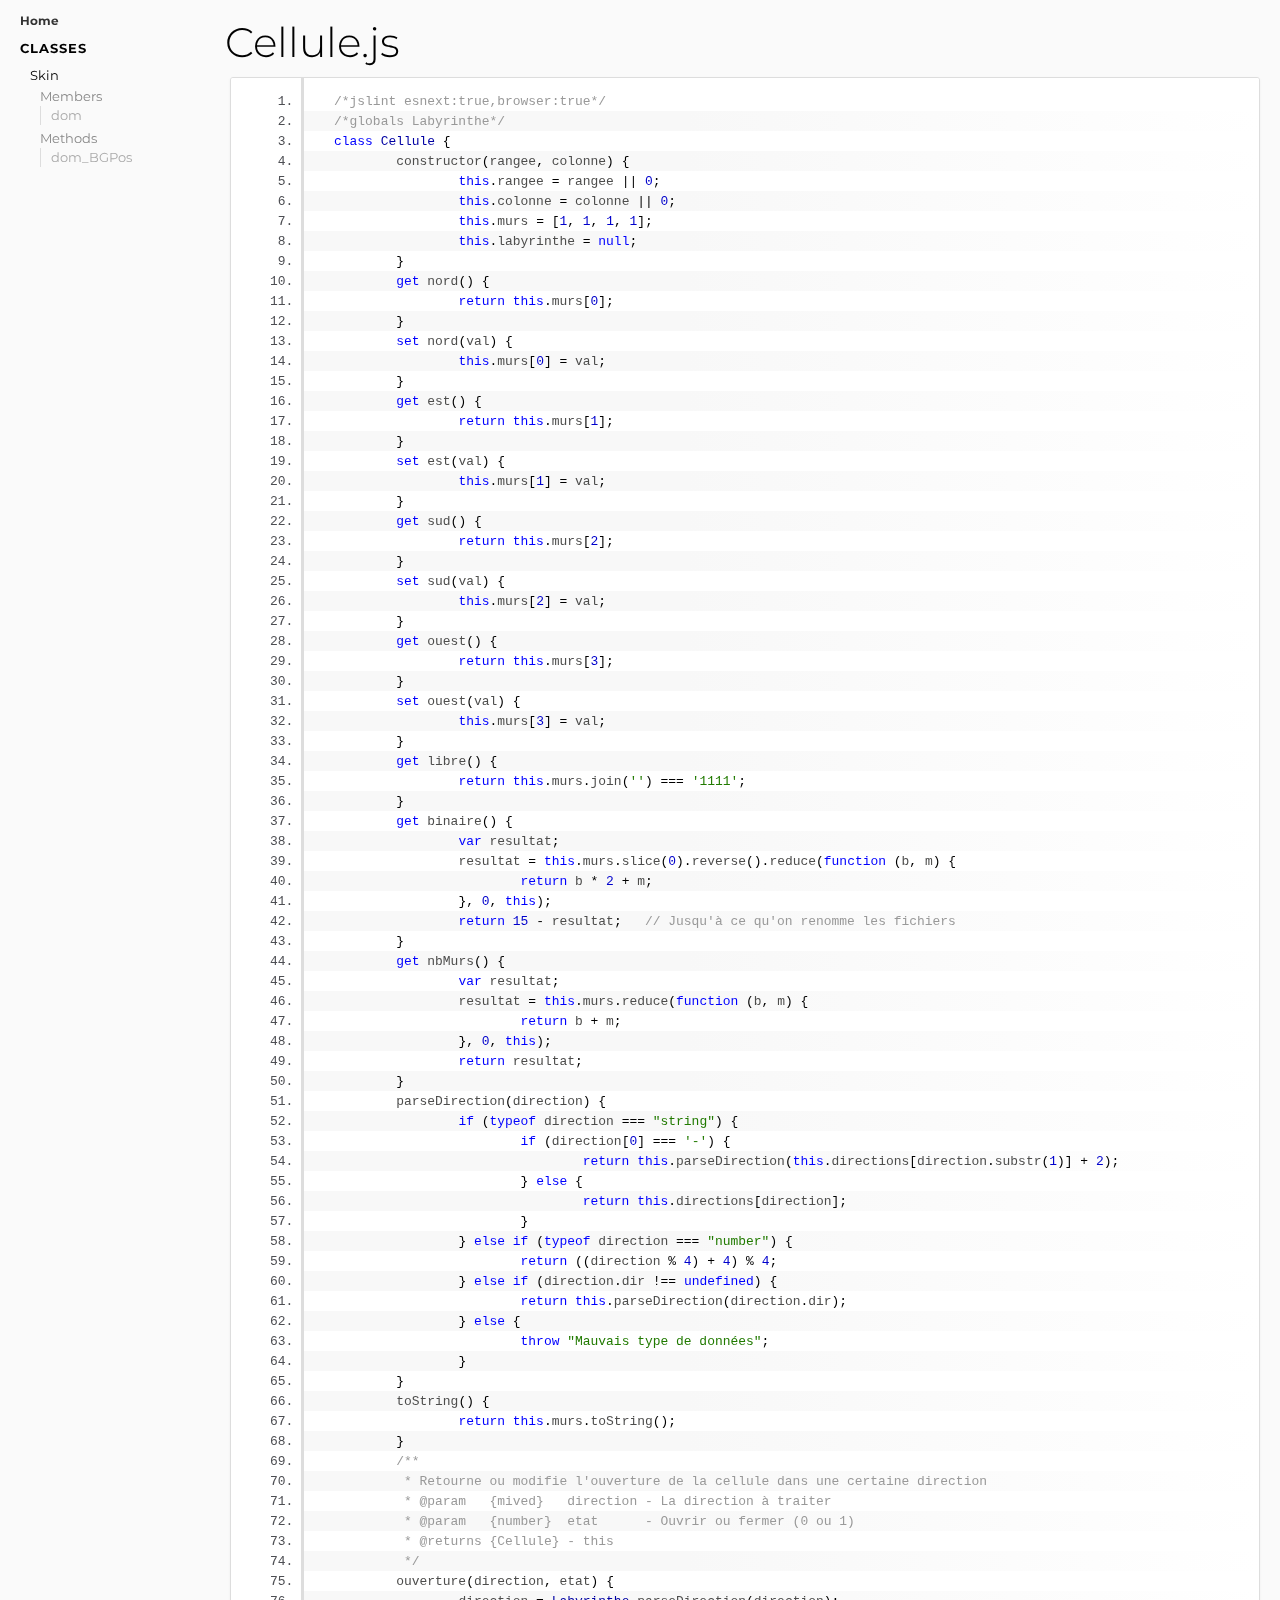
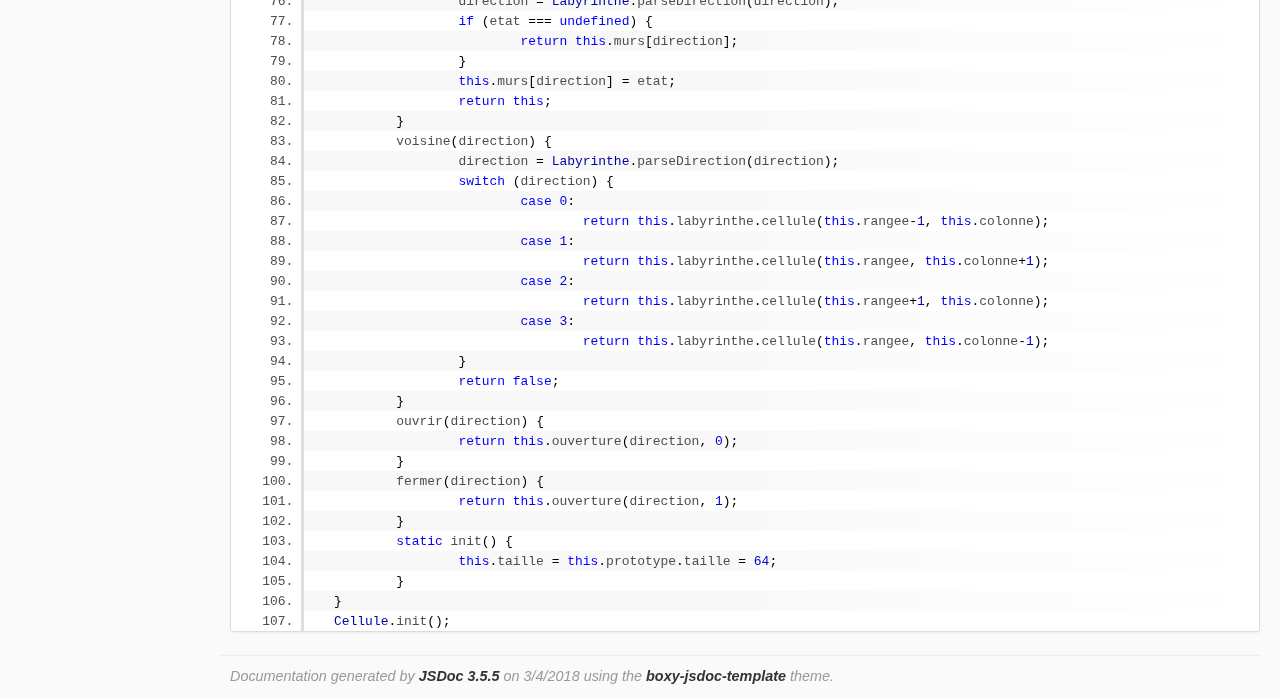
<file: docs/api/Cellule.js.html>
<!DOCTYPE html>
<html lang="en">
<head>
    <meta charset="utf-8">
    <meta name="viewport" content="width=device-width,initial-scale=1">
    <title>Cellule.js - Documentation</title>
    <!--[if lt IE 9]>
      <script src="//html5shiv.googlecode.com/svn/trunk/html5.js"></script>
    <![endif]-->
    <link type="text/css" rel="stylesheet" href="styles/prettify-tomorrow.css">
    <link type="text/css" rel="stylesheet" href="styles/jsdoc-default.css">
</head>
<body>

<input type="checkbox" id="nav-trigger" class="nav-trigger" />
<label for="nav-trigger" class="navicon-button x">
  <span class="navicon"></span>
</label>

<label for="nav-trigger" class="overlay"></label>

<nav>
    <h2><a href="index.html">Home</a></h2><h3>Classes</h3><ul><li><a href="Skin.html">Skin</a><ul class='members'><li class='list-title'>Members</li><li data-type='member'><a href="Skin.html#dom">dom</a></li></ul><ul class='methods'><li class='list-title'>Methods</li><li data-type='method'><a href="Skin.html#dom_BGPos">dom_BGPos</a></li></ul></li></ul>
</nav>

<div id="main">

    <h1 class="page-title">Cellule.js</h1>







    <section>
        <article>
            <pre class="prettyprint source linenums"><code>/*jslint esnext:true,browser:true*/
/*globals Labyrinthe*/
class Cellule {
	constructor(rangee, colonne) {
		this.rangee = rangee || 0;
		this.colonne = colonne || 0;
		this.murs = [1, 1, 1, 1];
		this.labyrinthe = null;
	}
	get nord() {
		return this.murs[0];
	}
	set nord(val) {
		this.murs[0] = val;
	}
	get est() {
		return this.murs[1];
	}
	set est(val) {
		this.murs[1] = val;
	}
	get sud() {
		return this.murs[2];
	}
	set sud(val) {
		this.murs[2] = val;
	}
	get ouest() {
		return this.murs[3];
	}
	set ouest(val) {
		this.murs[3] = val;
	}
	get libre() {
		return this.murs.join('') === '1111';
	}
	get binaire() {
		var resultat;
		resultat = this.murs.slice(0).reverse().reduce(function (b, m) {
			return b * 2 + m;
		}, 0, this);
		return 15 - resultat;	// Jusqu'à ce qu'on renomme les fichiers
	}
	get nbMurs() {
		var resultat;
		resultat = this.murs.reduce(function (b, m) {
			return b + m;
		}, 0, this);
		return resultat;
	}
	parseDirection(direction) {
		if (typeof direction === "string") {
			if (direction[0] === '-') {
				return this.parseDirection(this.directions[direction.substr(1)] + 2);
			} else {
				return this.directions[direction];
			}
		} else if (typeof direction === "number") {
			return ((direction % 4) + 4) % 4;
		} else if (direction.dir !== undefined) {
			return this.parseDirection(direction.dir);
		} else {
			throw "Mauvais type de données";
		}
	}
	toString() {
		return this.murs.toString();
	}
	/**
	 * Retourne ou modifie l'ouverture de la cellule dans une certaine direction
	 * @param   {mived}   direction - La direction à traiter
	 * @param   {number}  etat      - Ouvrir ou fermer (0 ou 1)
	 * @returns {Cellule} - this
	 */
	ouverture(direction, etat) {
		direction = Labyrinthe.parseDirection(direction);
		if (etat === undefined) {
			return this.murs[direction];
		}
		this.murs[direction] = etat;
		return this;
	}
	voisine(direction) {
		direction = Labyrinthe.parseDirection(direction);
		switch (direction) {
			case 0:
				return this.labyrinthe.cellule(this.rangee-1, this.colonne);
			case 1:
				return this.labyrinthe.cellule(this.rangee, this.colonne+1);
			case 2:
				return this.labyrinthe.cellule(this.rangee+1, this.colonne);
			case 3:
				return this.labyrinthe.cellule(this.rangee, this.colonne-1);
		}
		return false;
	}
	ouvrir(direction) {
		return this.ouverture(direction, 0);
	}
	fermer(direction) {
		return this.ouverture(direction, 1);
	}
	static init() {
		this.taille = this.prototype.taille = 64;
	}
}
Cellule.init();
</code></pre>
        </article>
    </section>




</div>

<br class="clear">

<footer>

    Documentation generated by <a href="https://github.com/jsdoc3/jsdoc" target="_blank">JSDoc 3.5.5</a> on 3/4/2018 using the <a href="https://github.com/Grafluxe/boxy-jsdoc-template" target="_blank">boxy-jsdoc-template</a> theme.
</footer>

<script src="scripts/prettify/prettify.js"></script>
<script src="scripts/prettify/lang-css.js"></script>
<script src="scripts/script.js"></script>

</body>
</html>
</file>
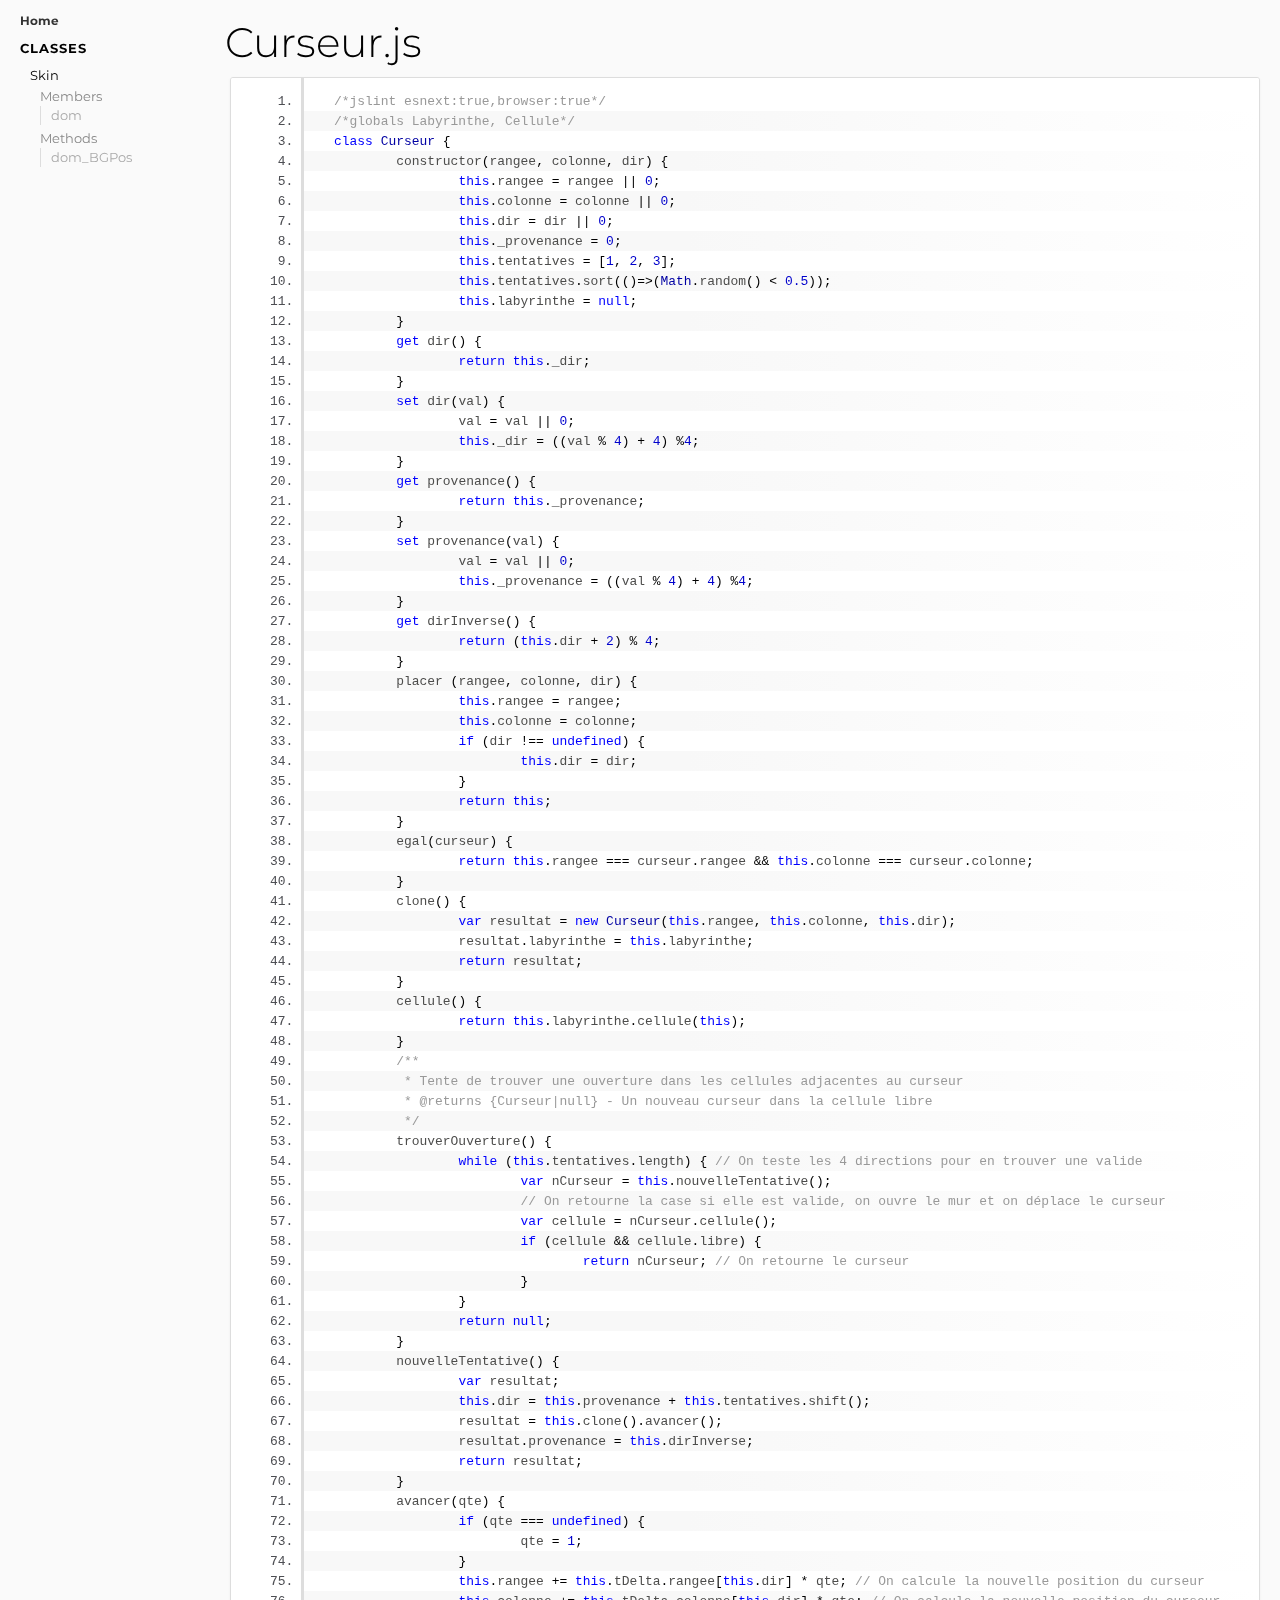
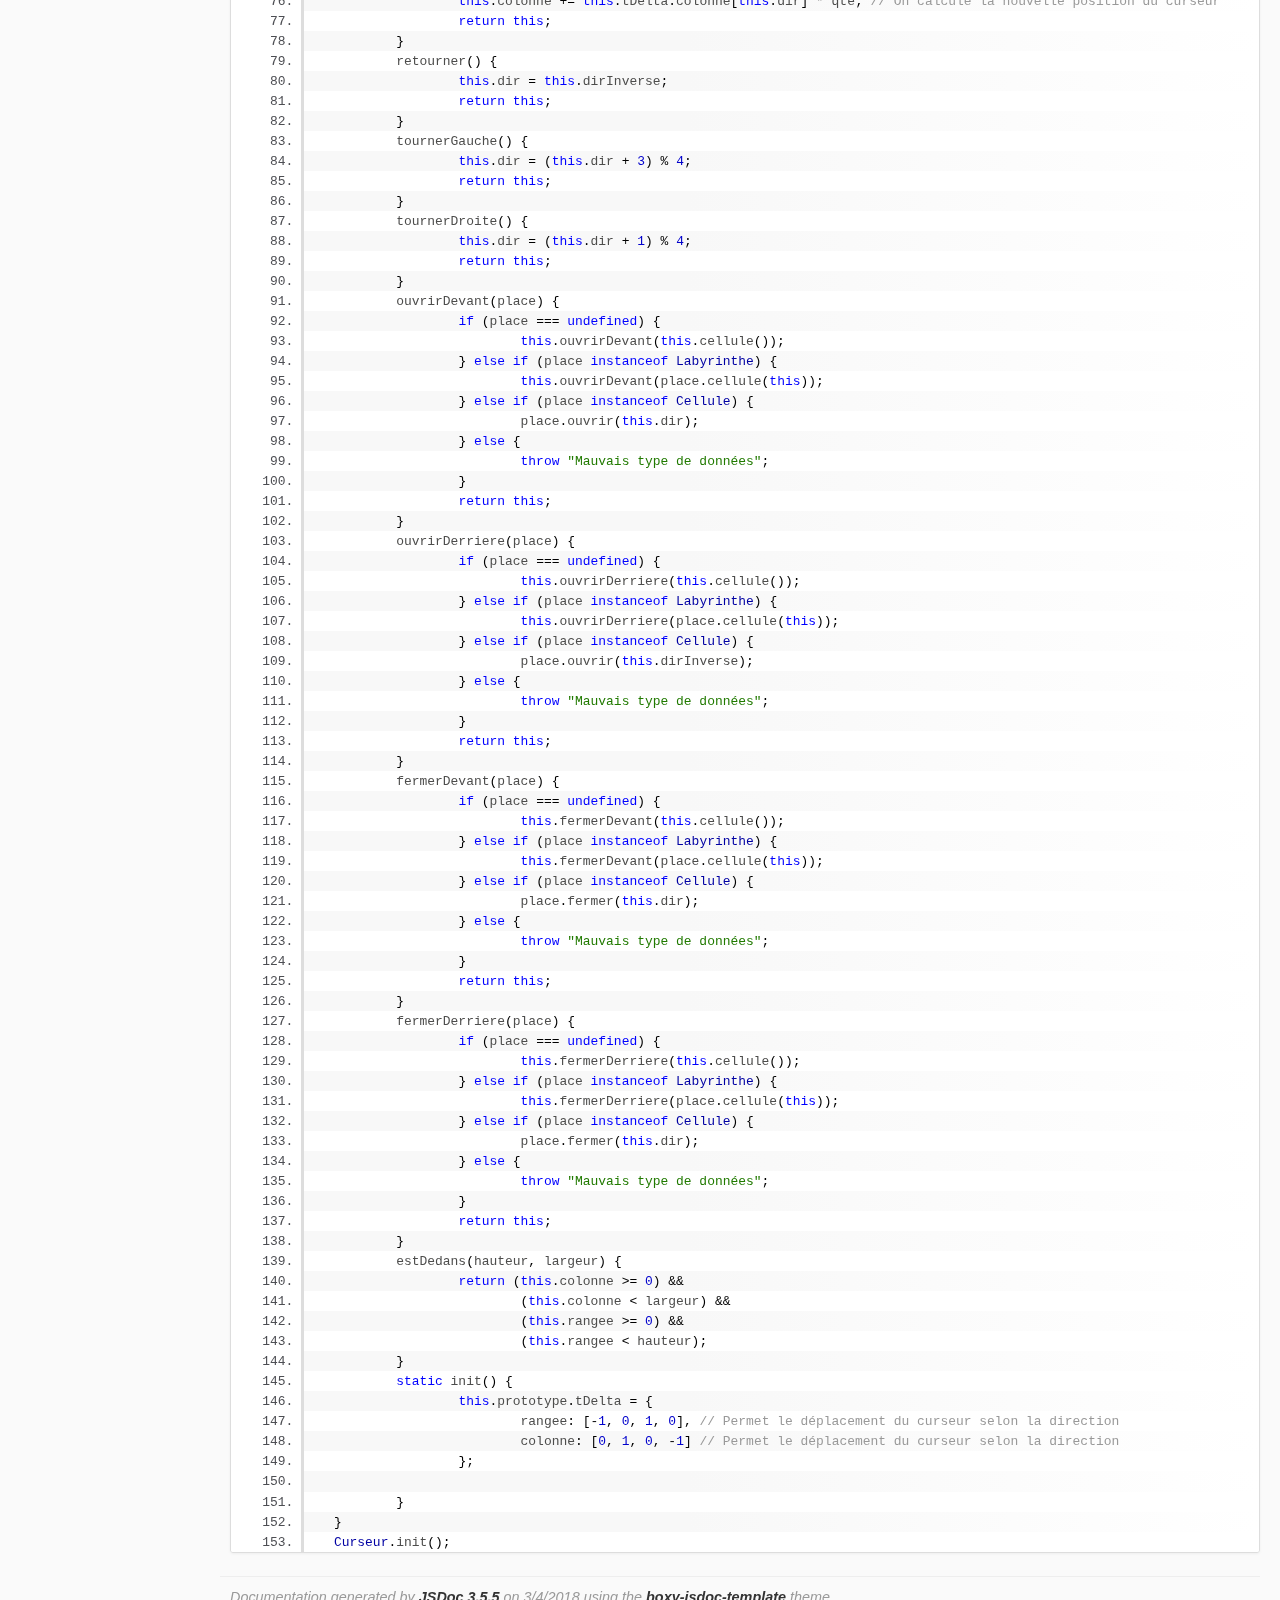
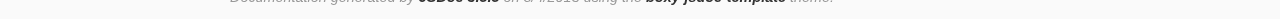
<file: docs/api/Curseur.js.html>
<!DOCTYPE html>
<html lang="en">
<head>
    <meta charset="utf-8">
    <meta name="viewport" content="width=device-width,initial-scale=1">
    <title>Curseur.js - Documentation</title>
    <!--[if lt IE 9]>
      <script src="//html5shiv.googlecode.com/svn/trunk/html5.js"></script>
    <![endif]-->
    <link type="text/css" rel="stylesheet" href="styles/prettify-tomorrow.css">
    <link type="text/css" rel="stylesheet" href="styles/jsdoc-default.css">
</head>
<body>

<input type="checkbox" id="nav-trigger" class="nav-trigger" />
<label for="nav-trigger" class="navicon-button x">
  <span class="navicon"></span>
</label>

<label for="nav-trigger" class="overlay"></label>

<nav>
    <h2><a href="index.html">Home</a></h2><h3>Classes</h3><ul><li><a href="Skin.html">Skin</a><ul class='members'><li class='list-title'>Members</li><li data-type='member'><a href="Skin.html#dom">dom</a></li></ul><ul class='methods'><li class='list-title'>Methods</li><li data-type='method'><a href="Skin.html#dom_BGPos">dom_BGPos</a></li></ul></li></ul>
</nav>

<div id="main">

    <h1 class="page-title">Curseur.js</h1>







    <section>
        <article>
            <pre class="prettyprint source linenums"><code>/*jslint esnext:true,browser:true*/
/*globals Labyrinthe, Cellule*/
class Curseur {
	constructor(rangee, colonne, dir) {
		this.rangee = rangee || 0;
		this.colonne = colonne || 0;
		this.dir = dir || 0;
		this._provenance = 0;
		this.tentatives = [1, 2, 3];
		this.tentatives.sort(()=>(Math.random() &lt; 0.5));
		this.labyrinthe = null;
	}
	get dir() {
		return this._dir;
	}
	set dir(val) {
		val = val || 0;
		this._dir = ((val % 4) + 4) %4;
	}
	get provenance() {
		return this._provenance;
	}
	set provenance(val) {
		val = val || 0;
		this._provenance = ((val % 4) + 4) %4;
	}
	get dirInverse() {
		return (this.dir + 2) % 4;
	}
	placer (rangee, colonne, dir) {
		this.rangee = rangee;
		this.colonne = colonne;
		if (dir !== undefined) {
			this.dir = dir;
		}
		return this;
	}
	egal(curseur) {
		return this.rangee === curseur.rangee &amp;&amp; this.colonne === curseur.colonne;
	}
	clone() {
		var resultat = new Curseur(this.rangee, this.colonne, this.dir);
		resultat.labyrinthe = this.labyrinthe;
		return resultat;
	}
	cellule() {
		return this.labyrinthe.cellule(this);
	}
	/**
	 * Tente de trouver une ouverture dans les cellules adjacentes au curseur
	 * @returns {Curseur|null} - Un nouveau curseur dans la cellule libre
	 */
	trouverOuverture() {
		while (this.tentatives.length) { // On teste les 4 directions pour en trouver une valide
			var nCurseur = this.nouvelleTentative();
			// On retourne la case si elle est valide, on ouvre le mur et on déplace le curseur
			var cellule = nCurseur.cellule();
			if (cellule &amp;&amp; cellule.libre) {
				return nCurseur; // On retourne le curseur
			}
		}
		return null;
	}
	nouvelleTentative() {
		var resultat;
		this.dir = this.provenance + this.tentatives.shift();
		resultat = this.clone().avancer();
		resultat.provenance = this.dirInverse;
		return resultat;
	}
	avancer(qte) {
		if (qte === undefined) {
			qte = 1;
		}
		this.rangee += this.tDelta.rangee[this.dir] * qte; // On calcule la nouvelle position du curseur
		this.colonne += this.tDelta.colonne[this.dir] * qte; // On calcule la nouvelle position du curseur
		return this;
	}
	retourner() {
		this.dir = this.dirInverse;
		return this;
	}
	tournerGauche() {
		this.dir = (this.dir + 3) % 4;
		return this;
	}
	tournerDroite() {
		this.dir = (this.dir + 1) % 4;
		return this;
	}
	ouvrirDevant(place) {
		if (place === undefined) {
			this.ouvrirDevant(this.cellule());
		} else if (place instanceof Labyrinthe) {
			this.ouvrirDevant(place.cellule(this));
		} else if (place instanceof Cellule) {
			place.ouvrir(this.dir);
		} else {
			throw "Mauvais type de données";
		}
		return this;
	}
	ouvrirDerriere(place) {
		if (place === undefined) {
			this.ouvrirDerriere(this.cellule());
		} else if (place instanceof Labyrinthe) {
			this.ouvrirDerriere(place.cellule(this));
		} else if (place instanceof Cellule) {
			place.ouvrir(this.dirInverse);
		} else {
			throw "Mauvais type de données";
		}
		return this;
	}
	fermerDevant(place) {
		if (place === undefined) {
			this.fermerDevant(this.cellule());
		} else if (place instanceof Labyrinthe) {
			this.fermerDevant(place.cellule(this));
		} else if (place instanceof Cellule) {
			place.fermer(this.dir);
		} else {
			throw "Mauvais type de données";
		}
		return this;
	}
	fermerDerriere(place) {
		if (place === undefined) {
			this.fermerDerriere(this.cellule());
		} else if (place instanceof Labyrinthe) {
			this.fermerDerriere(place.cellule(this));
		} else if (place instanceof Cellule) {
			place.fermer(this.dir);
		} else {
			throw "Mauvais type de données";
		}
		return this;
	}
	estDedans(hauteur, largeur) {
		return (this.colonne >= 0) &amp;&amp;
			(this.colonne &lt; largeur) &amp;&amp;
			(this.rangee >= 0) &amp;&amp;
			(this.rangee &lt; hauteur);
	}
	static init() {
		this.prototype.tDelta = {
			rangee: [-1, 0, 1, 0], // Permet le déplacement du curseur selon la direction
			colonne: [0, 1, 0, -1] // Permet le déplacement du curseur selon la direction
		};

	}
}
Curseur.init();
</code></pre>
        </article>
    </section>




</div>

<br class="clear">

<footer>

    Documentation generated by <a href="https://github.com/jsdoc3/jsdoc" target="_blank">JSDoc 3.5.5</a> on 3/4/2018 using the <a href="https://github.com/Grafluxe/boxy-jsdoc-template" target="_blank">boxy-jsdoc-template</a> theme.
</footer>

<script src="scripts/prettify/prettify.js"></script>
<script src="scripts/prettify/lang-css.js"></script>
<script src="scripts/script.js"></script>

</body>
</html>
</file>
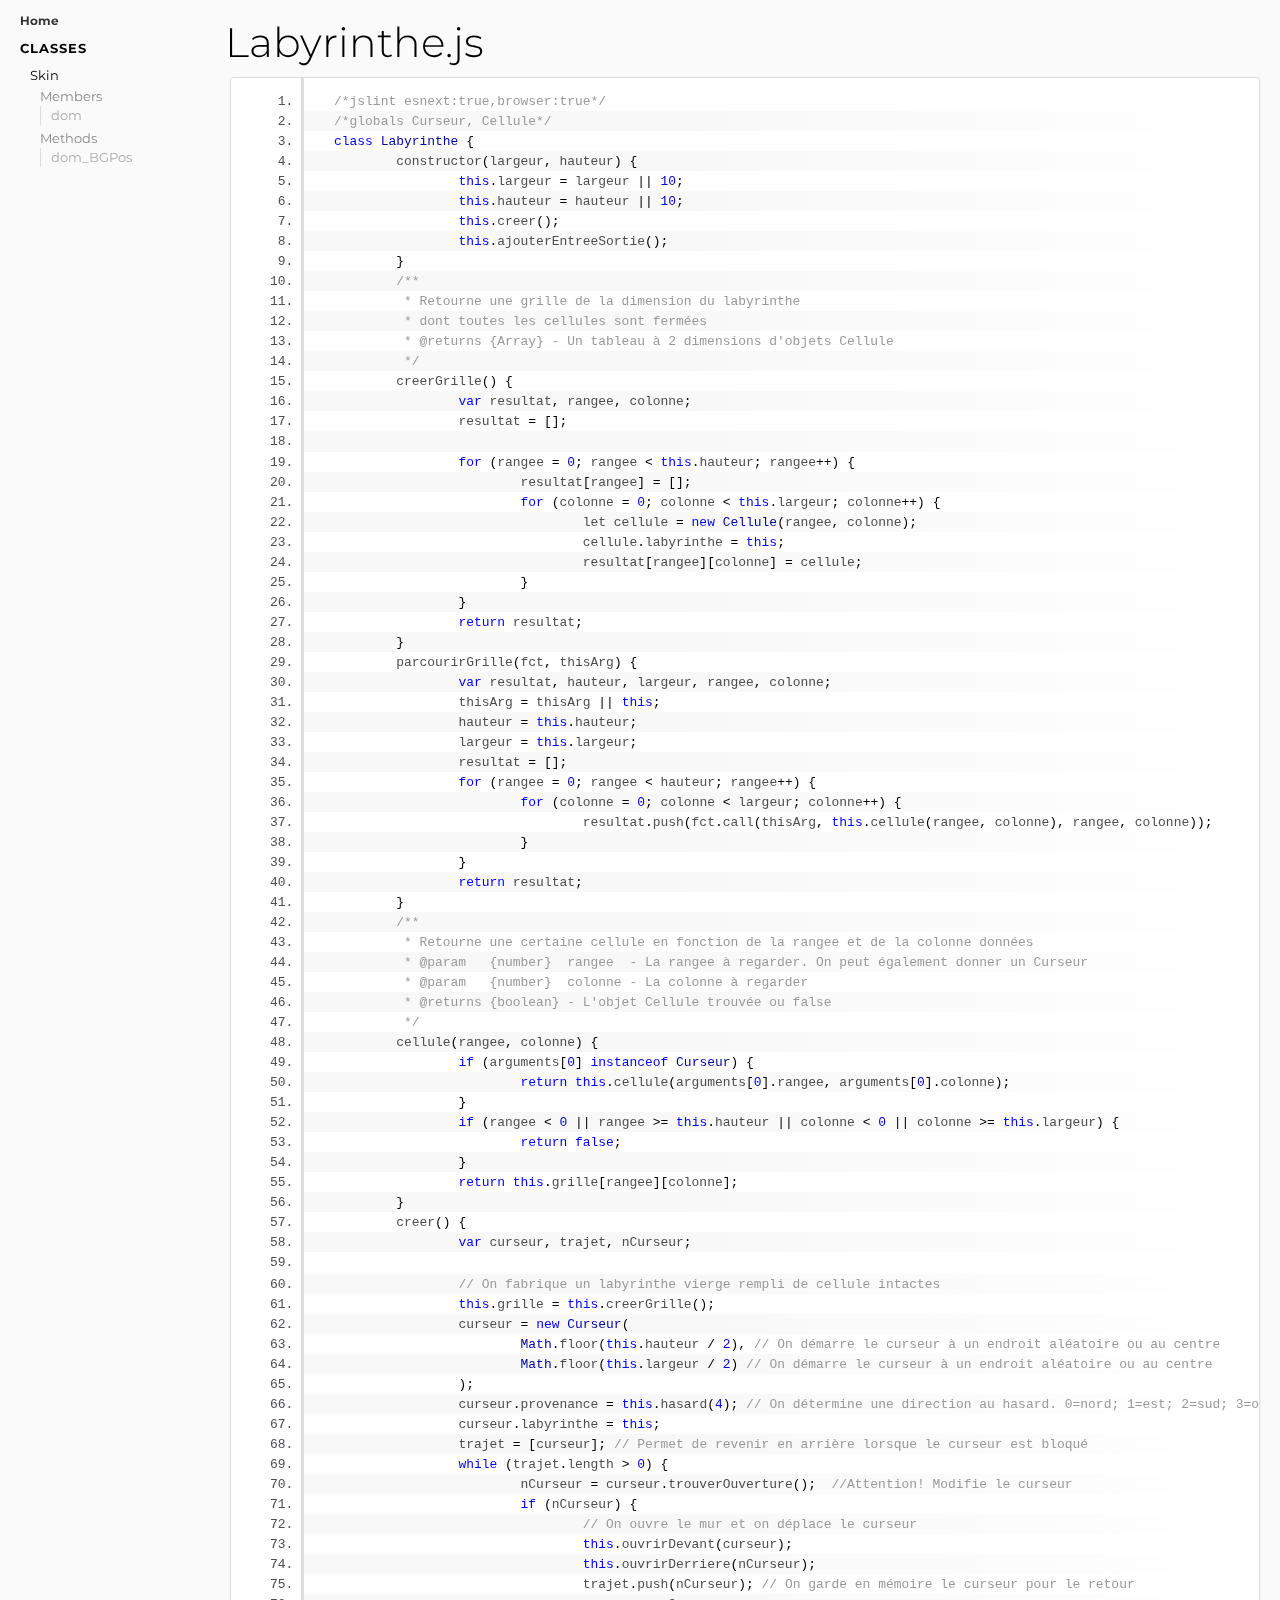
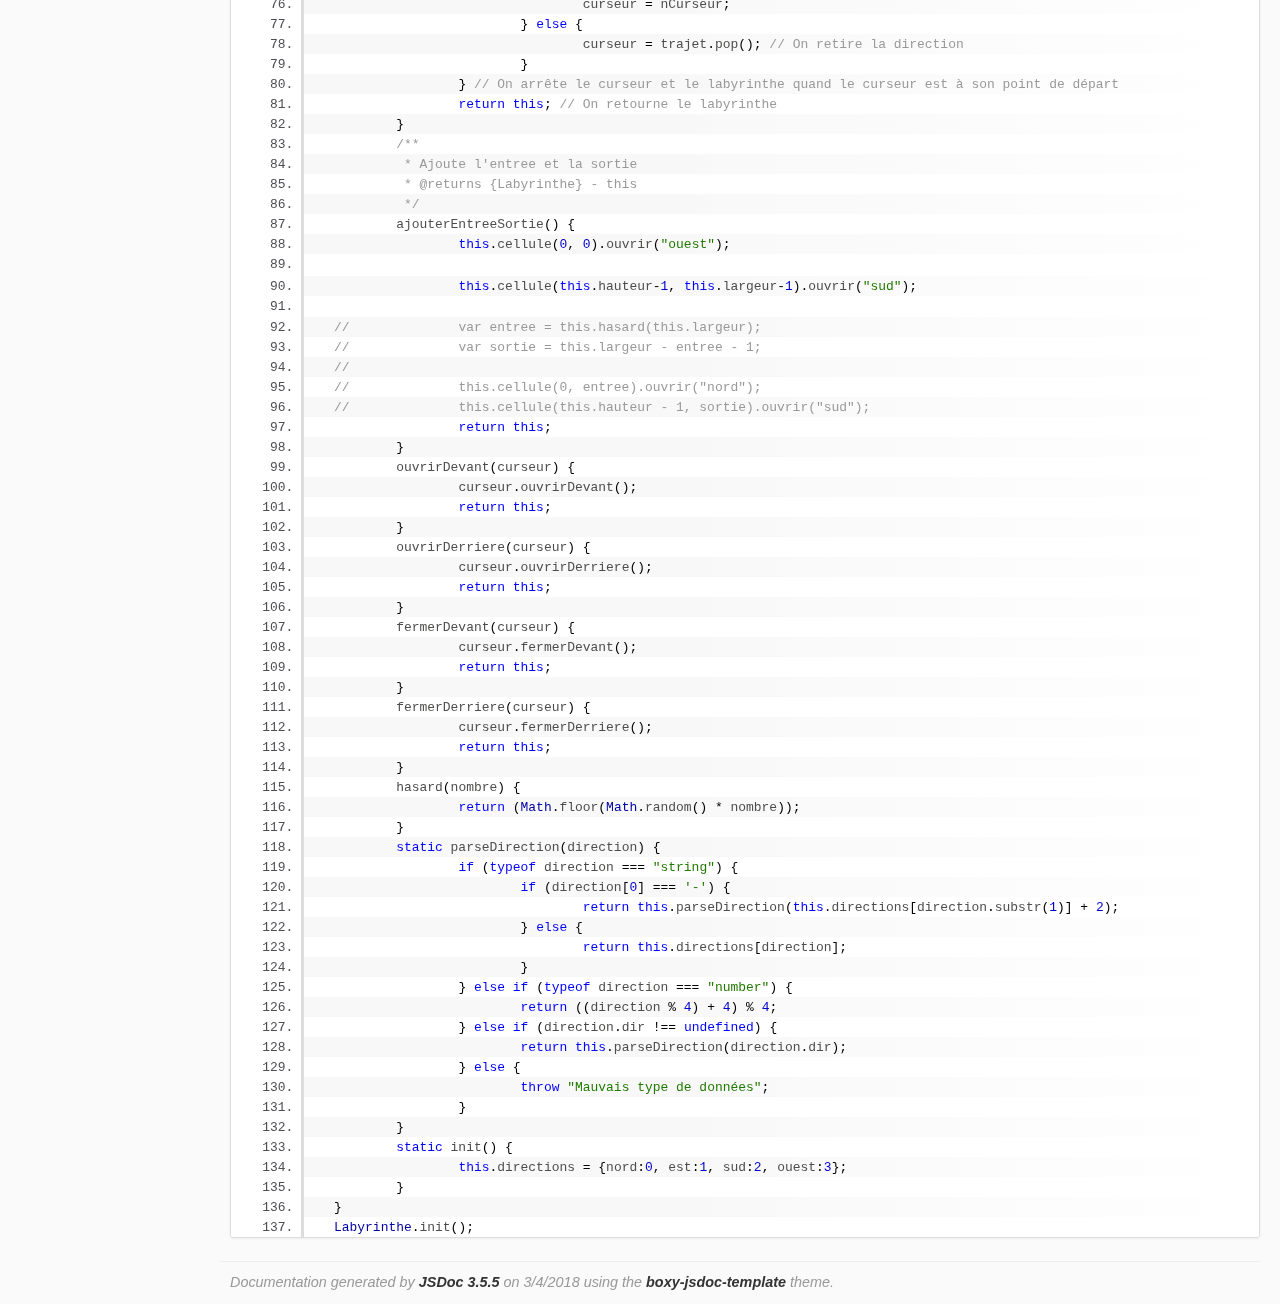
<file: docs/api/Labyrinthe.js.html>
<!DOCTYPE html>
<html lang="en">
<head>
    <meta charset="utf-8">
    <meta name="viewport" content="width=device-width,initial-scale=1">
    <title>Labyrinthe.js - Documentation</title>
    <!--[if lt IE 9]>
      <script src="//html5shiv.googlecode.com/svn/trunk/html5.js"></script>
    <![endif]-->
    <link type="text/css" rel="stylesheet" href="styles/prettify-tomorrow.css">
    <link type="text/css" rel="stylesheet" href="styles/jsdoc-default.css">
</head>
<body>

<input type="checkbox" id="nav-trigger" class="nav-trigger" />
<label for="nav-trigger" class="navicon-button x">
  <span class="navicon"></span>
</label>

<label for="nav-trigger" class="overlay"></label>

<nav>
    <h2><a href="index.html">Home</a></h2><h3>Classes</h3><ul><li><a href="Skin.html">Skin</a><ul class='members'><li class='list-title'>Members</li><li data-type='member'><a href="Skin.html#dom">dom</a></li></ul><ul class='methods'><li class='list-title'>Methods</li><li data-type='method'><a href="Skin.html#dom_BGPos">dom_BGPos</a></li></ul></li></ul>
</nav>

<div id="main">

    <h1 class="page-title">Labyrinthe.js</h1>







    <section>
        <article>
            <pre class="prettyprint source linenums"><code>/*jslint esnext:true,browser:true*/
/*globals Curseur, Cellule*/
class Labyrinthe {
	constructor(largeur, hauteur) {
		this.largeur = largeur || 10;
		this.hauteur = hauteur || 10;
		this.creer();
		this.ajouterEntreeSortie();
	}
	/**
	 * Retourne une grille de la dimension du labyrinthe
	 * dont toutes les cellules sont fermées
	 * @returns {Array} - Un tableau à 2 dimensions d'objets Cellule
	 */
	creerGrille() {
		var resultat, rangee, colonne;
		resultat = [];

		for (rangee = 0; rangee &lt; this.hauteur; rangee++) {
			resultat[rangee] = [];
			for (colonne = 0; colonne &lt; this.largeur; colonne++) {
				let cellule = new Cellule(rangee, colonne);
				cellule.labyrinthe = this;
				resultat[rangee][colonne] = cellule;
			}
		}
		return resultat;
	}
	parcourirGrille(fct, thisArg) {
		var resultat, hauteur, largeur, rangee, colonne;
		thisArg = thisArg || this;
		hauteur = this.hauteur;
		largeur = this.largeur;
		resultat = [];
		for (rangee = 0; rangee &lt; hauteur; rangee++) {
			for (colonne = 0; colonne &lt; largeur; colonne++) {
				resultat.push(fct.call(thisArg, this.cellule(rangee, colonne), rangee, colonne));
			}
		}
		return resultat;
	}
	/**
	 * Retourne une certaine cellule en fonction de la rangee et de la colonne données
	 * @param   {number}  rangee  - La rangee à regarder. On peut également donner un Curseur
	 * @param   {number}  colonne - La colonne à regarder
	 * @returns {boolean} - L'objet Cellule trouvée ou false
	 */
	cellule(rangee, colonne) {
		if (arguments[0] instanceof Curseur) {
			return this.cellule(arguments[0].rangee, arguments[0].colonne);
		}
		if (rangee &lt; 0 || rangee >= this.hauteur || colonne &lt; 0 || colonne >= this.largeur) {
			return false;
		}
		return this.grille[rangee][colonne];
	}
	creer() {
		var curseur, trajet, nCurseur;

		// On fabrique un labyrinthe vierge rempli de cellule intactes
		this.grille = this.creerGrille();
		curseur = new Curseur(
			Math.floor(this.hauteur / 2), // On démarre le curseur à un endroit aléatoire ou au centre
			Math.floor(this.largeur / 2) // On démarre le curseur à un endroit aléatoire ou au centre
		);
		curseur.provenance = this.hasard(4); // On détermine une direction au hasard. 0=nord; 1=est; 2=sud; 3=ouest
		curseur.labyrinthe = this;
		trajet = [curseur]; // Permet de revenir en arrière lorsque le curseur est bloqué
		while (trajet.length > 0) {
			nCurseur = curseur.trouverOuverture();	//Attention! Modifie le curseur
			if (nCurseur) {
				// On ouvre le mur et on déplace le curseur
				this.ouvrirDevant(curseur);
				this.ouvrirDerriere(nCurseur);
				trajet.push(nCurseur); // On garde en mémoire le curseur pour le retour
				curseur = nCurseur;
			} else {
				curseur = trajet.pop(); // On retire la direction
			}
		} // On arrête le curseur et le labyrinthe quand le curseur est à son point de départ
		return this; // On retourne le labyrinthe
	}
	/**
	 * Ajoute l'entree et la sortie
	 * @returns {Labyrinthe} - this
	 */
	ajouterEntreeSortie() {
		this.cellule(0, 0).ouvrir("ouest");

		this.cellule(this.hauteur-1, this.largeur-1).ouvrir("sud");

//		var entree = this.hasard(this.largeur);
//		var sortie = this.largeur - entree - 1;
//
//		this.cellule(0, entree).ouvrir("nord");
//		this.cellule(this.hauteur - 1, sortie).ouvrir("sud");
		return this;
	}
	ouvrirDevant(curseur) {
		curseur.ouvrirDevant();
		return this;
	}
	ouvrirDerriere(curseur) {
		curseur.ouvrirDerriere();
		return this;
	}
	fermerDevant(curseur) {
		curseur.fermerDevant();
		return this;
	}
	fermerDerriere(curseur) {
		curseur.fermerDerriere();
		return this;
	}
	hasard(nombre) {
		return (Math.floor(Math.random() * nombre));
	}
	static parseDirection(direction) {
		if (typeof direction === "string") {
			if (direction[0] === '-') {
				return this.parseDirection(this.directions[direction.substr(1)] + 2);
			} else {
				return this.directions[direction];
			}
		} else if (typeof direction === "number") {
			return ((direction % 4) + 4) % 4;
		} else if (direction.dir !== undefined) {
			return this.parseDirection(direction.dir);
		} else {
			throw "Mauvais type de données";
		}
	}
	static init() {
		this.directions = {nord:0, est:1, sud:2, ouest:3};
	}
}
Labyrinthe.init();
</code></pre>
        </article>
    </section>




</div>

<br class="clear">

<footer>

    Documentation generated by <a href="https://github.com/jsdoc3/jsdoc" target="_blank">JSDoc 3.5.5</a> on 3/4/2018 using the <a href="https://github.com/Grafluxe/boxy-jsdoc-template" target="_blank">boxy-jsdoc-template</a> theme.
</footer>

<script src="scripts/prettify/prettify.js"></script>
<script src="scripts/prettify/lang-css.js"></script>
<script src="scripts/script.js"></script>

</body>
</html>
</file>
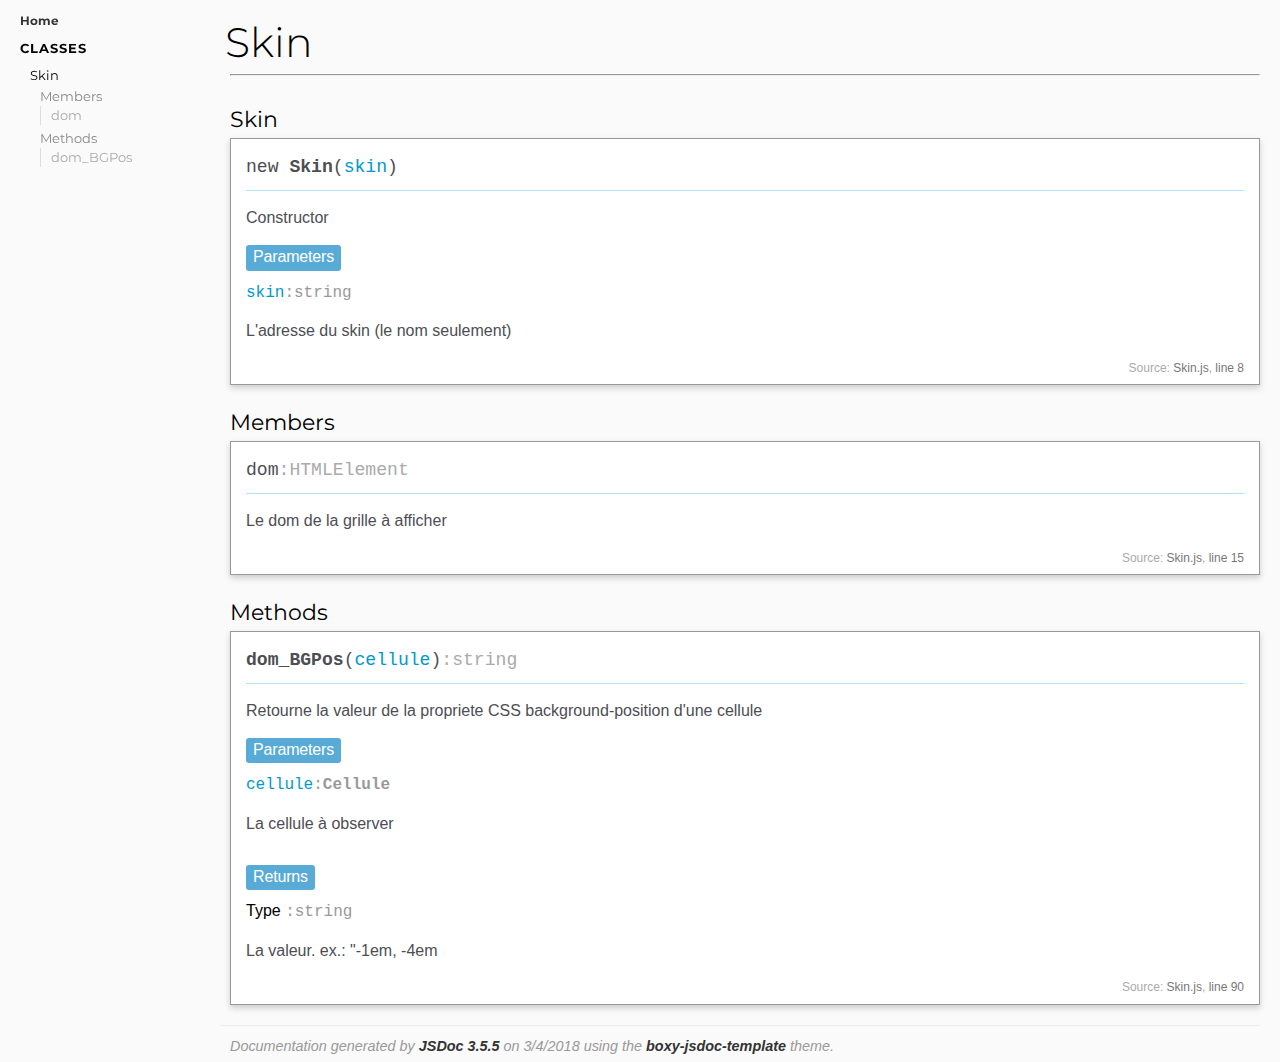
<file: docs/api/Skin.html>
<!DOCTYPE html>
<html lang="en">
<head>
    <meta charset="utf-8">
    <meta name="viewport" content="width=device-width,initial-scale=1">
    <title>Skin - Documentation</title>
    <!--[if lt IE 9]>
      <script src="//html5shiv.googlecode.com/svn/trunk/html5.js"></script>
    <![endif]-->
    <link type="text/css" rel="stylesheet" href="styles/prettify-tomorrow.css">
    <link type="text/css" rel="stylesheet" href="styles/jsdoc-default.css">
</head>
<body>

<input type="checkbox" id="nav-trigger" class="nav-trigger" />
<label for="nav-trigger" class="navicon-button x">
  <span class="navicon"></span>
</label>

<label for="nav-trigger" class="overlay"></label>

<nav>
    <h2><a href="index.html">Home</a></h2><h3>Classes</h3><ul><li><a href="Skin.html">Skin</a><ul class='members'><li class='list-title'>Members</li><li data-type='member'><a href="Skin.html#dom">dom</a></li></ul><ul class='methods'><li class='list-title'>Methods</li><li data-type='method'><a href="Skin.html#dom_BGPos">dom_BGPos</a></li></ul></li></ul>
</nav>

<div id="main">

    <h1 class="page-title">Skin</h1>







<section>

<header>
    <span class="creds">



    </span>

    <hr>


        <h2>
        Skin
        </h2>


</header>

<article>
    <div class="container-overview">







<div class="group" id="Skin">


    <h4 class="name"><span class="type-signature"></span>new <b>Skin</b><span class="signature">(<span class="sig-params">skin</span>)</span><span class="type-signature"></span></h4>





<div class="description">
    <p>Constructor</p>
</div>









    <h5>Parameters</h5>


<div class="params">



        <span class="name">skin</span><span class="type"><span class="param-type">:string</span></span>






    <div class="description last"><p>L'adresse du skin (le nom seulement)</p></div>


</div>
























<div class="src">Source: <a href="Skin.js.html">Skin.js</a>, <a href="Skin.js.html#line8">line 8</a></div>


</div>


    </div>












        <h3 class="subsection-title">Members</h3>




<div class="group" id="dom">

<h4 class="name"><span class="type-signature"></span>dom<span class="type-signature">:HTMLElement</span></h4>




<div class="description">
    <p>Le dom de la grille à afficher</p>
</div>













<div class="src">Source: <a href="Skin.js.html">Skin.js</a>, <a href="Skin.js.html#line15">line 15</a></div>


</div>





        <h3 class="subsection-title">Methods</h3>








<div class="group" id="dom_BGPos">


    <h4 class="name"><span class="type-signature"></span><b>dom_BGPos</b><span class="signature">(<span class="sig-params">cellule</span>)</span><span class="type-signature">:string</span></h4>





<div class="description">
    <p>Retourne la valeur de la propriete CSS background-position d'une cellule</p>
</div>









    <h5>Parameters</h5>


<div class="params">



        <span class="name">cellule</span><span class="type"><span class="param-type">:<a href="Cellule.html">Cellule</a></span></span>






    <div class="description last"><p>La cellule à observer</p></div>


</div>














<h5>Returns</h5>




<dl class="param-type">
    <dt>
        Type
    </dt>
    <dd>
        <span class="param-type">:string</span>
    </dd>
</dl>

<div class="param-desc">
    <p>La valeur. ex.: &quot;-1em, -4em</p>
</div>













<div class="src">Source: <a href="Skin.js.html">Skin.js</a>, <a href="Skin.js.html#line90">line 90</a></div>


</div>







</article>

</section>




</div>

<br class="clear">

<footer>

    Documentation generated by <a href="https://github.com/jsdoc3/jsdoc" target="_blank">JSDoc 3.5.5</a> on 3/4/2018 using the <a href="https://github.com/Grafluxe/boxy-jsdoc-template" target="_blank">boxy-jsdoc-template</a> theme.
</footer>

<script src="scripts/prettify/prettify.js"></script>
<script src="scripts/prettify/lang-css.js"></script>
<script src="scripts/script.js"></script>

</body>
</html>
</file>
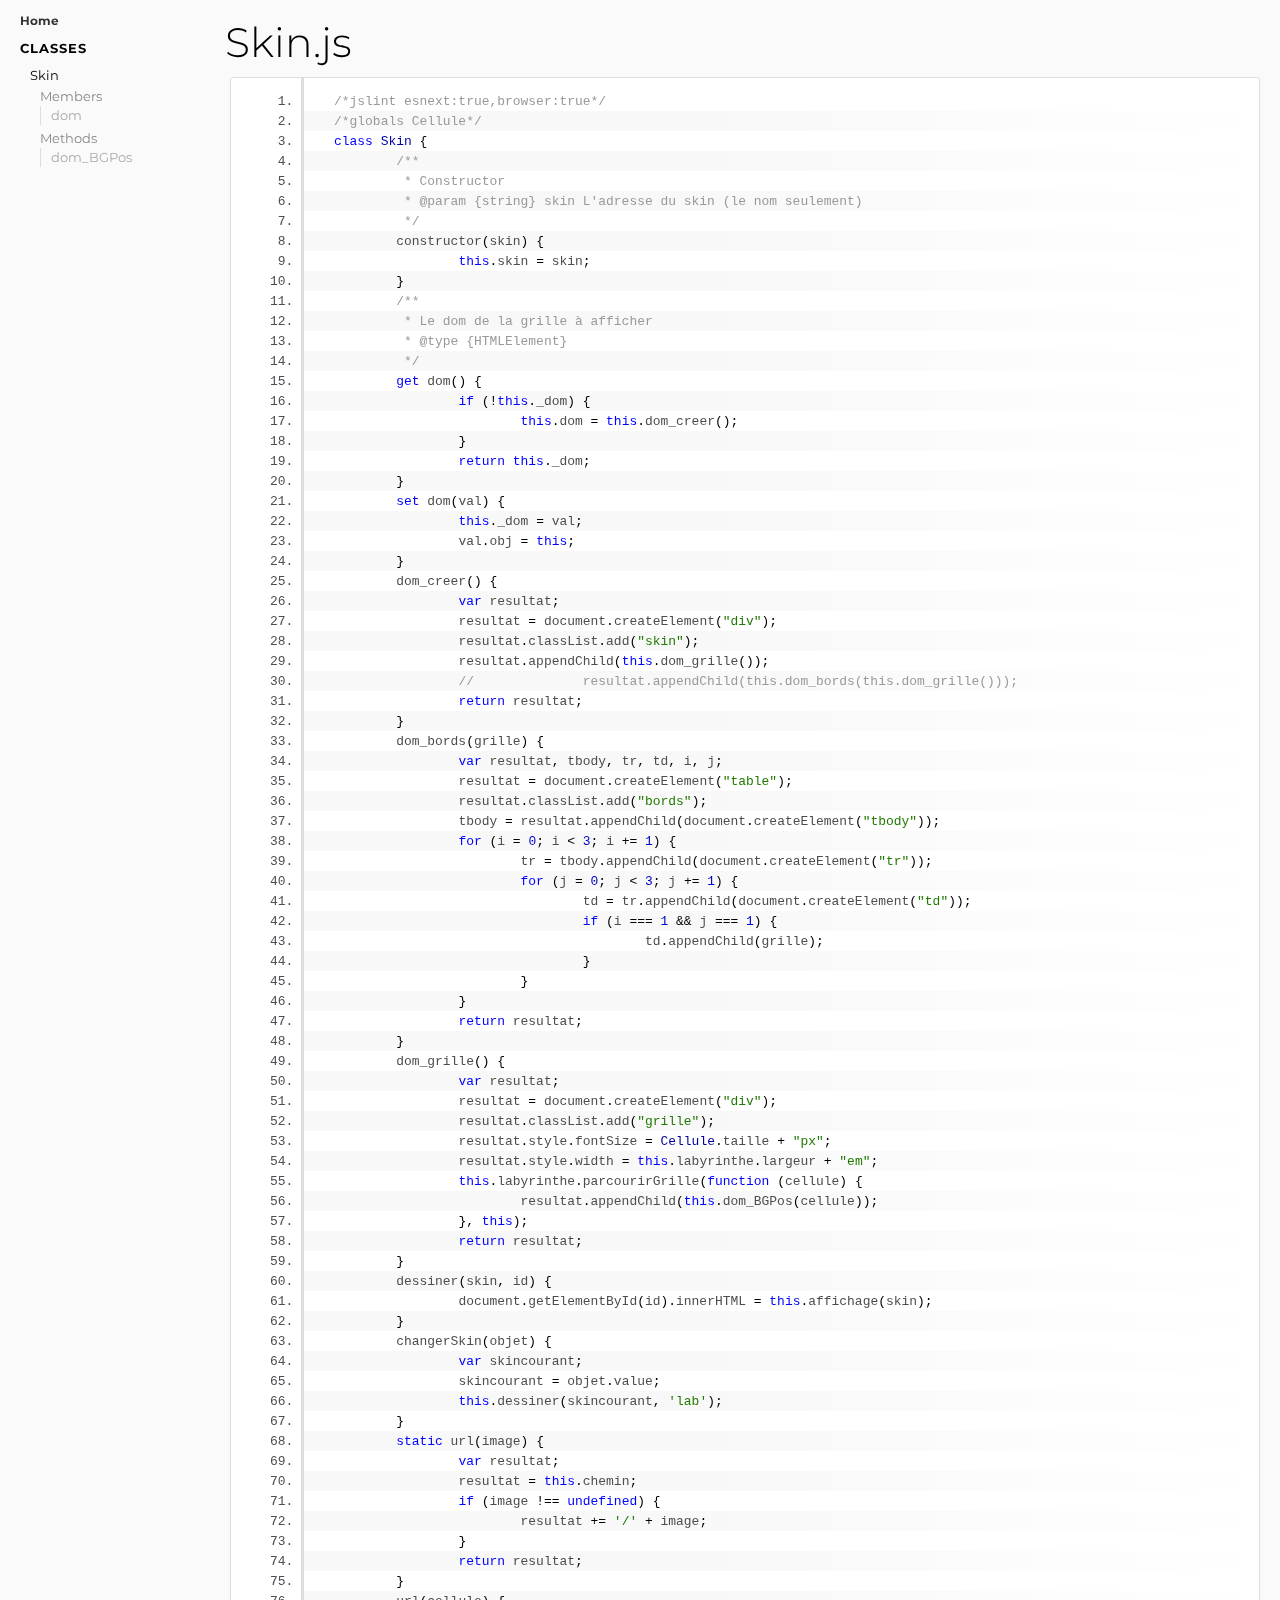
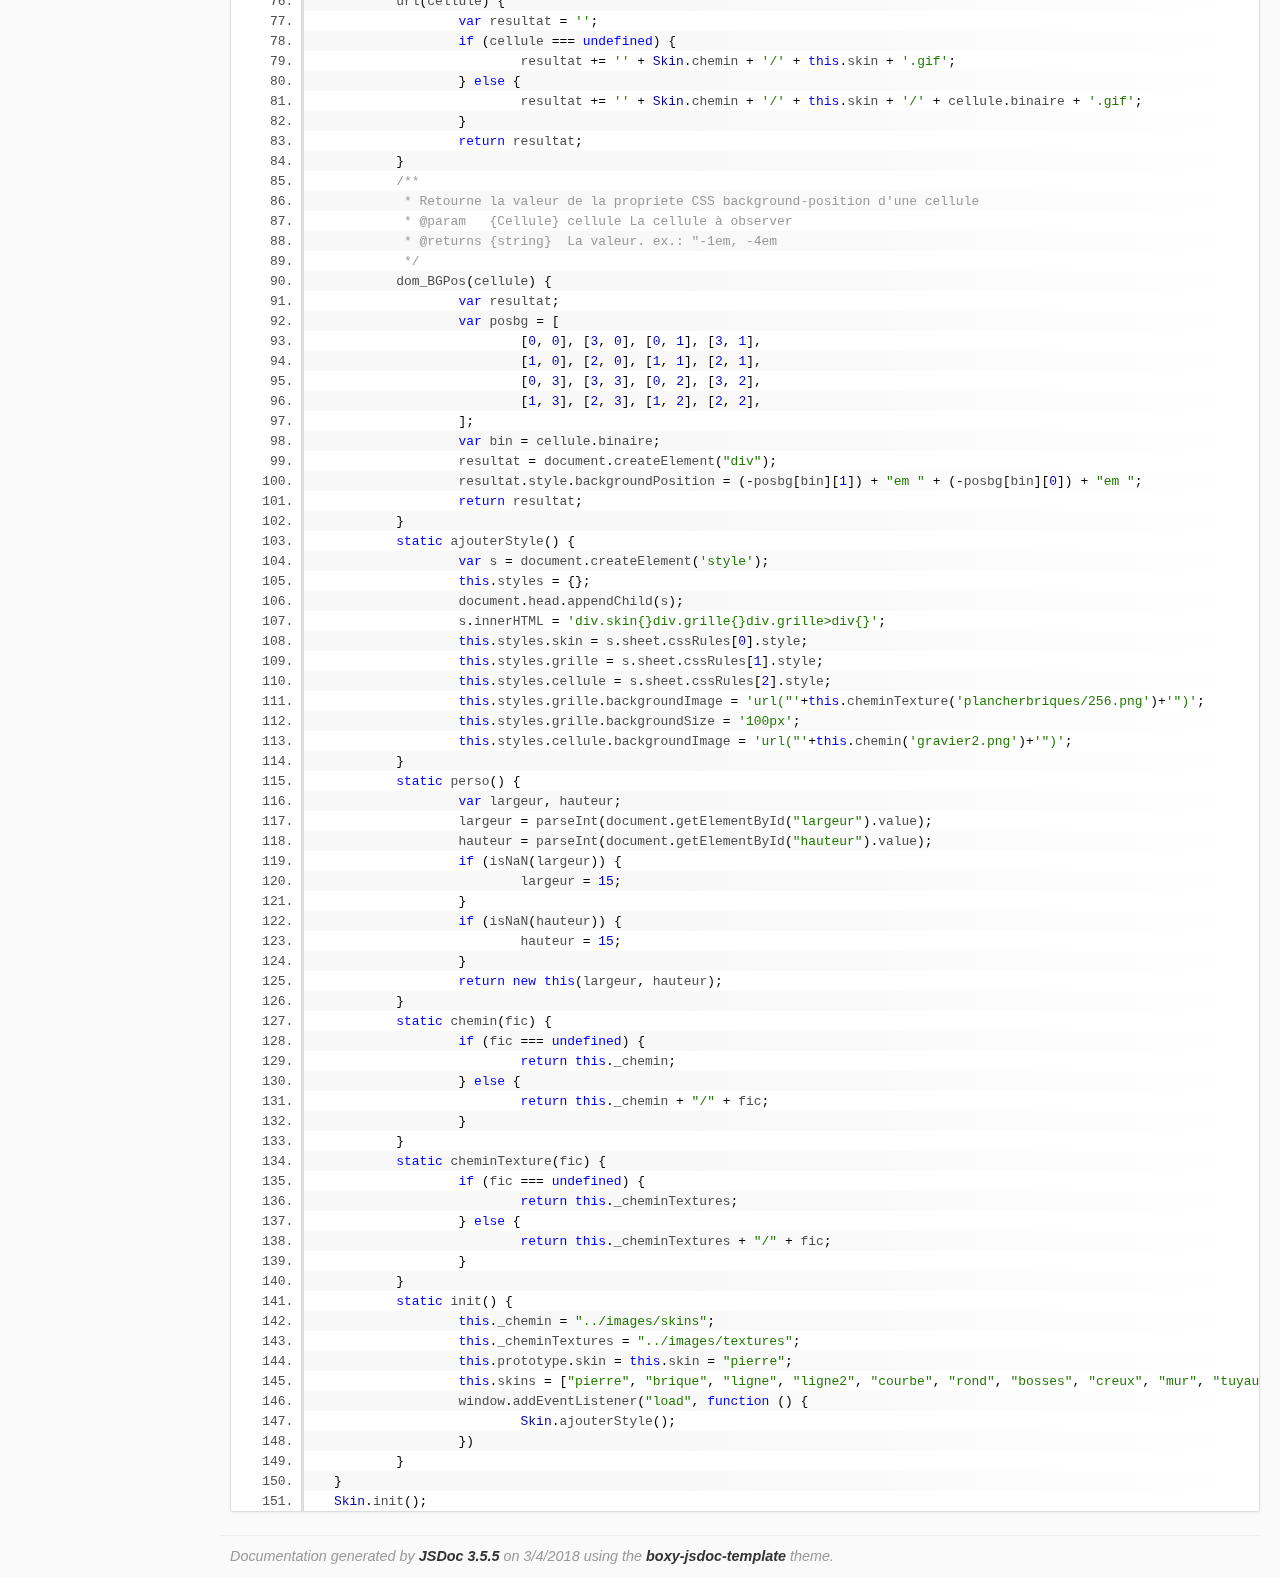
<file: docs/api/Skin.js.html>
<!DOCTYPE html>
<html lang="en">
<head>
    <meta charset="utf-8">
    <meta name="viewport" content="width=device-width,initial-scale=1">
    <title>Skin.js - Documentation</title>
    <!--[if lt IE 9]>
      <script src="//html5shiv.googlecode.com/svn/trunk/html5.js"></script>
    <![endif]-->
    <link type="text/css" rel="stylesheet" href="styles/prettify-tomorrow.css">
    <link type="text/css" rel="stylesheet" href="styles/jsdoc-default.css">
</head>
<body>

<input type="checkbox" id="nav-trigger" class="nav-trigger" />
<label for="nav-trigger" class="navicon-button x">
  <span class="navicon"></span>
</label>

<label for="nav-trigger" class="overlay"></label>

<nav>
    <h2><a href="index.html">Home</a></h2><h3>Classes</h3><ul><li><a href="Skin.html">Skin</a><ul class='members'><li class='list-title'>Members</li><li data-type='member'><a href="Skin.html#dom">dom</a></li></ul><ul class='methods'><li class='list-title'>Methods</li><li data-type='method'><a href="Skin.html#dom_BGPos">dom_BGPos</a></li></ul></li></ul>
</nav>

<div id="main">

    <h1 class="page-title">Skin.js</h1>







    <section>
        <article>
            <pre class="prettyprint source linenums"><code>/*jslint esnext:true,browser:true*/
/*globals Cellule*/
class Skin {
	/**
	 * Constructor
	 * @param {string} skin L'adresse du skin (le nom seulement)
	 */
	constructor(skin) {
		this.skin = skin;
	}
	/**
	 * Le dom de la grille à afficher
	 * @type {HTMLElement}
	 */
	get dom() {
		if (!this._dom) {
			this.dom = this.dom_creer();
		}
		return this._dom;
	}
	set dom(val) {
		this._dom = val;
		val.obj = this;
	}
	dom_creer() {
		var resultat;
		resultat = document.createElement("div");
		resultat.classList.add("skin");
		resultat.appendChild(this.dom_grille());
		//		resultat.appendChild(this.dom_bords(this.dom_grille()));
		return resultat;
	}
	dom_bords(grille) {
		var resultat, tbody, tr, td, i, j;
		resultat = document.createElement("table");
		resultat.classList.add("bords");
		tbody = resultat.appendChild(document.createElement("tbody"));
		for (i = 0; i &lt; 3; i += 1) {
			tr = tbody.appendChild(document.createElement("tr"));
			for (j = 0; j &lt; 3; j += 1) {
				td = tr.appendChild(document.createElement("td"));
				if (i === 1 &amp;&amp; j === 1) {
					td.appendChild(grille);
				}
			}
		}
		return resultat;
	}
	dom_grille() {
		var resultat;
		resultat = document.createElement("div");
		resultat.classList.add("grille");
		resultat.style.fontSize = Cellule.taille + "px";
		resultat.style.width = this.labyrinthe.largeur + "em";
		this.labyrinthe.parcourirGrille(function (cellule) {
			resultat.appendChild(this.dom_BGPos(cellule));
		}, this);
		return resultat;
	}
	dessiner(skin, id) {
		document.getElementById(id).innerHTML = this.affichage(skin);
	}
	changerSkin(objet) {
		var skincourant;
		skincourant = objet.value;
		this.dessiner(skincourant, 'lab');
	}
	static url(image) {
		var resultat;
		resultat = this.chemin;
		if (image !== undefined) {
			resultat += '/' + image;
		}
		return resultat;
	}
	url(cellule) {
		var resultat = '';
		if (cellule === undefined) {
			resultat += '' + Skin.chemin + '/' + this.skin + '.gif';
		} else {
			resultat += '' + Skin.chemin + '/' + this.skin + '/' + cellule.binaire + '.gif';
		}
		return resultat;
	}
	/**
	 * Retourne la valeur de la propriete CSS background-position d'une cellule
	 * @param   {Cellule} cellule La cellule à observer
	 * @returns {string}  La valeur. ex.: "-1em, -4em
	 */
	dom_BGPos(cellule) {
		var resultat;
		var posbg = [
			[0, 0], [3, 0], [0, 1], [3, 1],
			[1, 0], [2, 0], [1, 1], [2, 1],
			[0, 3], [3, 3], [0, 2], [3, 2],
			[1, 3], [2, 3], [1, 2], [2, 2],
		];
		var bin = cellule.binaire;
		resultat = document.createElement("div");
		resultat.style.backgroundPosition = (-posbg[bin][1]) + "em " + (-posbg[bin][0]) + "em ";
		return resultat;
	}
	static ajouterStyle() {
		var s = document.createElement('style');
		this.styles = {};
		document.head.appendChild(s);
		s.innerHTML = 'div.skin{}div.grille{}div.grille>div{}';
		this.styles.skin = s.sheet.cssRules[0].style;
		this.styles.grille = s.sheet.cssRules[1].style;
		this.styles.cellule = s.sheet.cssRules[2].style;
		this.styles.grille.backgroundImage = 'url("'+this.cheminTexture('plancherbriques/256.png')+'")';
		this.styles.grille.backgroundSize = '100px';
		this.styles.cellule.backgroundImage = 'url("'+this.chemin('gravier2.png')+'")';
	}
	static perso() {
		var largeur, hauteur;
		largeur = parseInt(document.getElementById("largeur").value);
		hauteur = parseInt(document.getElementById("hauteur").value);
		if (isNaN(largeur)) {
			largeur = 15;
		}
		if (isNaN(hauteur)) {
			hauteur = 15;
		}
		return new this(largeur, hauteur);
	}
	static chemin(fic) {
		if (fic === undefined) {
			return this._chemin;
		} else {
			return this._chemin + "/" + fic;
		}
	}
	static cheminTexture(fic) {
		if (fic === undefined) {
			return this._cheminTextures;
		} else {
			return this._cheminTextures + "/" + fic;
		}
	}
	static init() {
		this._chemin = "../images/skins";
		this._cheminTextures = "../images/textures";
		this.prototype.skin = this.skin = "pierre";
		this.skins = ["pierre", "brique", "ligne", "ligne2", "courbe", "rond", "bosses", "creux", "mur", "tuyau", "autre", "angle", "angle2", "rough", "route"];
		window.addEventListener("load", function () {
			Skin.ajouterStyle();
		})
	}
}
Skin.init();
</code></pre>
        </article>
    </section>




</div>

<br class="clear">

<footer>

    Documentation generated by <a href="https://github.com/jsdoc3/jsdoc" target="_blank">JSDoc 3.5.5</a> on 3/4/2018 using the <a href="https://github.com/Grafluxe/boxy-jsdoc-template" target="_blank">boxy-jsdoc-template</a> theme.
</footer>

<script src="scripts/prettify/prettify.js"></script>
<script src="scripts/prettify/lang-css.js"></script>
<script src="scripts/script.js"></script>

</body>
</html>
</file>
<file: docs/api/styles/prettify-tomorrow.css>
/* Tomorrow Theme */
/* Original theme - https://github.com/chriskempson/tomorrow-theme */
/* Pretty printing styles. Used with prettify.js. */
/* SPAN elements with the classes below are added by prettyprint. */
/* plain text */
.pln {
  color: #4d4d4c; }

@media screen {
  /* string content */
  .str {
    color: hsl(104, 100%, 24%); }

  /* a keyword */
  .kwd {
    color: hsl(240, 100%, 50%); }

  /* a comment */
  .com {
    color: hsl(0, 0%, 60%); }

  /* a type name */
  .typ {
    color: hsl(240, 100%, 32%); }

  /* a literal value */
  .lit {
    color: hsl(240, 100%, 40%); }

  /* punctuation */
  .pun {
    color: #000000; }

  /* lisp open bracket */
  .opn {
    color: #000000; }

  /* lisp close bracket */
  .clo {
    color: #000000; }

  /* a markup tag name */
  .tag {
    color: #c82829; }

  /* a markup attribute name */
  .atn {
    color: #f5871f; }

  /* a markup attribute value */
  .atv {
    color: #3e999f; }

  /* a declaration */
  .dec {
    color: #f5871f; }

  /* a variable name */
  .var {
    color: #c82829; }

  /* a function name */
  .fun {
    color: #4271ae; } }
/* Use higher contrast and text-weight for printable form. */
@media print, projection {
  .str {
    color: #060; }

  .kwd {
    color: #006;
    font-weight: bold; }

  .com {
    color: #600;
    font-style: italic; }

  .typ {
    color: #404;
    font-weight: bold; }

  .lit {
    color: #044; }

  .pun, .opn, .clo {
    color: #440; }

  .tag {
    color: #006;
    font-weight: bold; }

  .atn {
    color: #404; }

  .atv {
    color: #060; } }
/* Style */
/*
pre.prettyprint {
  background: white;
  font-family: Consolas, Monaco, 'Andale Mono', monospace;
  font-size: 12px;
  line-height: 1.5;
  border: 1px solid #ccc;
  padding: 10px; }
*/

/* Specify class=linenums on a pre to get line numbering */
ol.linenums {
  margin-top: 0;
  margin-bottom: 0; }

/* IE indents via margin-left */
li.L0,
li.L1,
li.L2,
li.L3,
li.L4,
li.L5,
li.L6,
li.L7,
li.L8,
li.L9 {
  /* */ }

/* Alternate shading for lines */
li.L1,
li.L3,
li.L5,
li.L7,
li.L9 {
  /* */ }
</file>
<file: docs/api/styles/jsdoc-default.css>
@import url(https://fonts.googleapis.com/css?family=Montserrat:400,700);

* {
  box-sizing: border-box
}

html, body {
  height: 100%;
  width: 100%;
  min-width: 320px;
  -webkit-text-size-adjust: 100%;
}

body {
  color: #4d4e53;
  background-color: #fafafa;
  margin: 0 auto;
  padding: 0 20px;
  font-family: 'Helvetica Neue', Helvetica, sans-serif;
  font-size: 16px;
  line-height: 135%;
}

a,
a:active {
  color: #333;
  text-decoration: none;
  font-weight: bold;
}

a:hover {
  text-decoration: underline;
}

p, ul, ol, blockquote {
  margin-bottom: 1em;
}

h1, h2, h3, h4, h5, h6 {
  font-family: 'Montserrat', sans-serif;
  color: #000;
  font-weight: 400;
  margin: 0;
}

h1 {
  font-weight: 300;
  font-size: 255%;
  margin: 0.7em 0 .5em;
  word-wrap: break-word;
  line-height: 1;
}

h1.page-title {
  padding-left: 5px;
  width: calc(100% - 35px);
  margin: 23px 0 10px;
}

h2 {
  font-size: 140%;
  margin: 1.5em 0 .3em;
}

h3 {
  font-size: 140%;
  margin: 1.2em 0 .3em;
}

h4 {
  font-size: 113%;
  margin: 1em 0 .2em;
  color: #4d4e53;
}

h5, .container-overview .subsection-title {
  font-size: 120%;
  letter-spacing: -0.01em;
  margin: 8px 0 3px 0;
}

h6 {
  font-size: 100%;
  letter-spacing: -0.01em;
  margin: 6px 0 3px 0;
  font-style: italic;
}

tt, code, kbd, samp, pre {
  font-family: Consolas, Monaco, 'Andale Mono', monospace;
  background: #ececec;
  padding: 2px 5px 1px;
  border-radius: 2px;
}

pre {
  padding: 5px 10px;
}

.class-description {
  margin-bottom: 2em;
  margin-top: 1em;
}

.class-description:empty {
  margin: 0;
}

#main {
  float: right;
  min-width: 360px;
  width: calc(100% - 200px);
}

header {
  display: block;
}

.creds {
  color: #000;
}

section {
  display: block;
  padding: 0 0 0 10px;
}

.variation {
  display: none;
}

.signature-attributes {
  font-size: 60%;
  color: #000;
  font-style: italic;
  font-weight: lighter;
  padding-left: 5px;
}

nav {
  float: left;
  display: block;
  width: 200px;
  overflow: auto;
  position: fixed;
  height: 100%;
}

nav h3 {
  margin-top: 12px;
  font-size: 80%;
  text-transform: uppercase;
  letter-spacing: 1px;
  font-weight: 700;
  line-height: 24px;
  margin: 15px 0 5px;
  padding: 0;
  color: #000;
}

nav ul {
  font-family: 'Lucida Grande', 'Lucida Sans Unicode', arial, sans-serif;
  font-size: 100%;
  line-height: 17px;
  padding: 0;
  margin: 0;
  list-style-type: none;
}

nav ul a,
nav ul a:active,
.list-title {
  font-family: 'Montserrat', sans-serif;
  line-height: 19px;
  padding: 0;
  display: block;
  font-size: 80%;
  font-weight: normal;
}

.list-title {
  color: #888;
}

nav > ul {
  padding: 0 10px;
}

nav > ul > li > a {
  color: #000;
}

nav ul ul {
  margin: 2px 0 4px 10px;
}

nav ul ul a {
  color: #aaa;
  border-left: 1px solid #ddd;
}

nav ul ul a,
nav ul ul a:active {
  padding-left: 10px;
}

nav h2 {
  font-size: 75%;
  margin: 0;
  padding: 0;
}

nav > h2 > a {
  display: block;
  margin: 10px 0 -10px;
}

footer {
  color: #999;
  display: block;
  padding: 10px 0 10px 10px;
  font-style: italic;
  font-size: 90%;
  margin: 10px 0 0 200px;
  border-top: 1px solid #eee;
}

.ancestors {
  color: #999;
}

.ancestors a {
  color: #999 !important;
}

.clear {
  clear: both;
}

.important {
  font-weight: bold;
  color: #950B02;
}

.yes-def {
  text-indent: -1000px;
}

.type-signature {
  color: #aaa;
}

.sig-params {
  display: inline-block;
}

.group {
  border: 1px solid #999;
  margin-bottom: 10px;
  padding: 0 15px;
  box-shadow: 0 3px 6px #ccc;
  background: #fff;
  overflow: auto;
}

.group > h5 {
   padding: 1px 7px 3px;
   margin: 14px 0 10px;
   display: inline-block;
   background: #58abd6;
   border-radius: 3px;
   color: #fff;
   font-size: 100%;
   font-family: inherit;
}

.group > h5:nth-child(3) {
  margin-top: 0;
}

.group ul {
  list-style: none;
  padding: 0;
  margin: 0;
}

dl, dd {
  margin: 0;
}

.name, .signature, .type {
  font-family: Consolas, Monaco, 'Andale Mono', monospace;
}

h4.name {
  border-bottom: 1px solid #b4e1f7;
  padding-bottom: 12px;
}

.details ul {
  margin: 0;
}

.details ul {
  list-style-type: none;
  padding: 0 0 0 10px;
  margin-bottom: 8px;
}

.details dd:last-child ul {
  margin-bottom: 0;
}

.details dt {
  text-decoration: underline;
}

.details pre.prettyprint {
  margin: 0;
}

.details .object-value {
  padding-top: 0;
}

.description {
  margin: 1em 0;
}

.description.last {
  margin: 0 0 0.7em;
}

.code-caption {
  font-style: italic;
  font-size: 107%;
  margin: 0;
}

.prettyprint {
  padding: 0;
}

.prettyprint, pre {
  font-size: 81%;
  border: 1px solid #ddd;
  border-radius: 3px;
  box-shadow: 0 1px 3px hsla(0, 0%, 0%, 0.05);
  overflow: auto;
  background-color: #fff;
}

.prettyprint.source {
  width: inherit;
}

.prettyprint code {
  font-size: 100%;
  line-height: 18px;
  display: block;
  margin: 0 0 0 15px;
  background-color: #fff;
  color: #4D4E53;
}

.prettyprint li code {
  background-color: inherit;
}

.prettyprint > code {
  padding: 15px;
  overflow: auto;
  background-color: #fafafa;
}

.prettyprint .linenums code {
  padding: 0 15px;
}

.prettyprint .linenums li:first-of-type code {
  padding-top: 15px;
}

.prettyprint code span.line {
  display: inline-block;
}

.prettyprint.linenums {
  padding-left: 70px;
  -webkit-user-select: none;
  -moz-user-select: none;
  -ms-user-select: none;
  user-select: none;
  background: #fff;
}

.prettyprint.linenums ol {
  padding-left: 0;
}

.prettyprint.linenums li {
  border-left: 3px #ddd solid;
  position: relative;
}

.prettyprint.linenums li.selected:before{
  content: "";
  position: absolute;
  width: 0;
  height: 0;
  border-top: 9px solid transparent;
  border-bottom: 9px solid transparent;
  border-left: 13px solid #58abd6;
  margin: 2px;
}

.prettyprint.linenums li:nth-child(even) {
  background: linear-gradient(to right, #f8f8f8 0%, #f8f8f8 40%, #fff 100%);
}

.prettyprint.linenums li * {
  -webkit-user-select: text;
  -moz-user-select: text;
  -ms-user-select: text;
  user-select: text;
}

.child-props, .child-params {
  padding-left: 25px;
  border-left: 2px solid #b4e1f7;
  margin-left: 5px;
}

.param-desc {
  margin-bottom: 10px;
}

.params .name, .props .name, .name code, .sig-params {
  color: #0099cc;
  font-family: Consolas, Monaco, 'Andale Mono', monospace;
  font-size: 100%;
}

.params-divider {
   color: #000;
}

.type, .param-type, .attributes {
  color: #999;
}

.attributes {
  padding-left: 5px;
}

.param-type dt, .param-type dd {
  display: inline-block;
  color: #000;
}

.param-type dd {
  font-family: Consolas, Monaco, 'Andale Mono', monospace;
}

.param-type a {
  color: inherit;
}

.disabled {
  color: #454545;
}

/* navicon button */
.navicon-button {
  display: none;
  position: relative;
  padding: 25px 10px;
  transition: 0.25s;
  cursor: pointer;
  user-select: none;
  opacity: 0.8;
}
.navicon-button .navicon:before, .navicon-button .navicon:after {
  transition: 0.25s;
}
.navicon-button:hover {
  transition: 0.2s;
  opacity: 1;
}
.navicon-button:hover .navicon:before, .navicon-button:hover .navicon:after {
  transition: 0.25s;
}
.navicon-button:hover  {
  background-color: #555;
}

/* navicon */
.navicon {
  position: relative;
  width: 2.2em;
  height: .3125rem;
  background: #fff;
  transition: 0.3s;
  border-radius: 2.5rem;
  display: block;
}
.navicon:before, .navicon:after {
  display: block;
  content: "";
  height: .3125rem;
  width: 2.2rem;
  background: #fff;
  position: absolute;
  z-index: -1;
  transition: 0.3s 0.25s;
  border-radius: 1rem;
}
.navicon:before {
  top: .625rem;
}
.navicon:after {
  top: -.625rem;
}

/* open */
.nav-trigger:checked + label:not(.steps) .navicon:before,
.nav-trigger:checked + label:not(.steps) .navicon:after {
  top: 0 !important;
}

.nav-trigger:checked + label .navicon:before,
.nav-trigger:checked + label .navicon:after {
  transition: 0.5s;
}

/* × and + */
.nav-trigger:checked + label.plus .navicon,
.nav-trigger:checked + label.x .navicon {
  background: transparent;
}

.nav-trigger:checked + label.plus .navicon:before,
.nav-trigger:checked + label.x .navicon:before {
  transform: rotate(-45deg);
}

.nav-trigger:checked + label.plus .navicon:after,
.nav-trigger:checked + label.x .navicon:after {
  transform: rotate(45deg);
}

.nav-trigger:checked + label.plus {
  transform: rotate(45deg);
}

.nav-trigger:checked ~ nav {
  left: 0 !important;
  opacity: 1 !important;
}

.nav-trigger:checked ~ .overlay {
  display: block;
}

.nav-trigger {
  position: fixed;
  top: 0;
  clip: rect(0, 0, 0, 0);
}

.overlay {
  display: none;
  position: fixed;
  top: 0;
  bottom: 0;
  left: 0;
  right: 0;
  width: 100%;
  height: 100%;
  background-color: #fff;
  opacity: 0.87;
  z-index: 1;
}

.src {
  text-align: right;
  font-size: 75%;
  margin-bottom: 5px;
  color: #aaa;
}

.src > a {
   color: #777;
  font-weight: normal;
}

.deprecated {
  opacity: 0.6;
}

.deprecated > .name, .deprecated .sig-params {
  text-decoration: line-through;
}

.readme {
  margin-top: 10px;
}

.readme > .group {
  padding-bottom: 20px;
}

.readme > .group ul {
  list-style: initial;
  padding: 0 0 0 20px;
}

.readme > .group > ul {
  margin: 10px 0;
}

.readme .prettyprint code {
  background-color: #fafafa;
}

@media only screen and (max-width: 850px) {
  body {
    overflow-x: hidden;
  }

  nav {
    height: 100%;
    position: fixed;
    top: 0;
    right: 0;
    bottom: 0;
    width: 100%;
    left: -100%;
    left: calc(-100% - 15px);
    opacity: 0;
    box-shadow: 360px 0 100px -100px #fff inset;
    z-index: 3;
    margin-left: 15px;
    padding: 10px 0 30px;
    transition: left 0.4s, opacity 0.35s;
    font-size: 125%
  }

  nav ul a, nav ul a:hover {
    line-height: 25px;
  }

  .navicon-button {
    display: inline-block;
    position: fixed;
    top: 0;
    right: 0;
    z-index: 4;
    background: #000;
    opacity: 1;
  }

  #main {
    width: 100%;
    min-width: 100%;
  }

  #main section {
    padding: 0;
  }

  h1.page-title {
    padding: 0;
    margin-left: -4px;
  }

  footer {
    margin-left: 0;
  }

}
</file>
